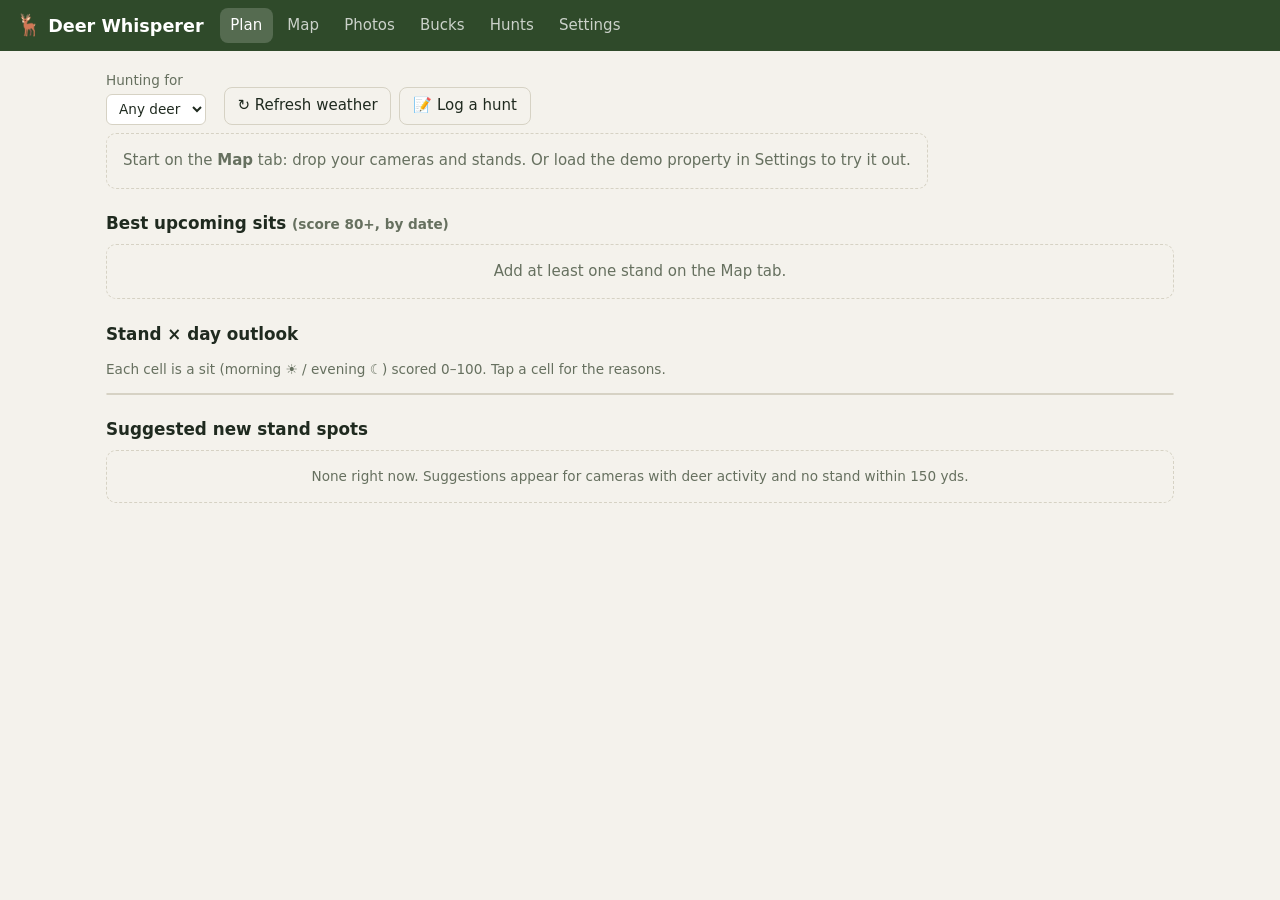
<file: index.html>
<!doctype html>
<html lang="en">
<head>
  <meta charset="utf-8">
  <meta name="viewport" content="width=device-width, initial-scale=1, viewport-fit=cover">
  <title>Deer Whisperer</title>
  <meta name="description" content="Trail-camera buck tracker and stand planner: wind, weather, moon and sightings in one place.">
  <link rel="manifest" href="manifest.webmanifest">
  <meta name="theme-color" content="#2f4a2a">
  <link rel="icon" href="icons/icon-192.png">
  <link rel="apple-touch-icon" href="icons/apple-touch-icon.png">
  <link rel="stylesheet" href="vendor/leaflet/leaflet.css">
  <link rel="stylesheet" href="css/styles.css">
</head>
<body>
  <header class="topbar">
    <div class="brand"><span class="logo">🦌</span> Deer Whisperer</div>
    <nav class="tabs" role="tablist">
      <button data-tab="plan" class="active">Plan</button>
      <button data-tab="map">Map</button>
      <button data-tab="photos">Photos</button>
      <button data-tab="bucks">Bucks</button>
      <button data-tab="hunts">Hunts</button>
      <button data-tab="settings">Settings</button>
    </nav>
  </header>

  <main>
    <!-- PLAN -->
    <section id="tab-plan" class="tab active">
      <div class="toolbar">
        <label>Hunting for
          <select id="plan-target"><option value="">Any deer</option></select>
        </label>
        <button id="plan-refresh" class="ghost">↻ Refresh weather</button>
        <button id="plan-log" class="ghost">📝 Log a hunt</button>
        <span id="plan-status" class="muted"></span>
      </div>
      <div id="plan-today" class="today"></div>
      <h2>Best upcoming sits <span class="muted small">(score 80+, by date)</span></h2>
      <div id="plan-best" class="best-list"></div>
      <h2>Stand × day outlook</h2>
      <p class="muted small">Each cell is a sit (morning ☀ / evening ☾) scored 0–100. Tap a cell for the reasons.</p>
      <div class="matrix-wrap"><table id="plan-matrix" class="matrix"></table></div>
      <div id="plan-detail" class="detail"></div>
      <h2>Suggested new stand spots</h2>
      <div id="plan-recs"></div>
    </section>

    <!-- MAP -->
    <section id="tab-map" class="tab">
      <div class="toolbar">
        <button id="add-camera">＋ Camera</button>
        <button id="add-stand">＋ Stand</button>
        <button id="locate-me" class="ghost">◎ My location</button>
        <button id="draw-prop" class="ghost">✏ Property line</button>
        <button id="draw-off" class="ghost">⛔ Off-limits area</button>
        <label class="file-btn ghost">⬆ Import boundary<input id="import-area" type="file" accept=".kml,.geojson,.json,application/vnd.google-earth.kml+xml,application/geo+json,application/json" hidden></label>
        <span id="map-hint" class="muted"></span>
      </div>
      <div id="draw-bar" class="toolbar card" hidden>
        <span id="draw-msg" class="small"></span>
        <button id="draw-undo" class="ghost tiny">Undo point</button>
        <button id="draw-done" class="tiny">Finish</button>
        <button id="draw-cancel" class="ghost tiny">Cancel</button>
      </div>
      <div id="map"></div>
      <p class="muted small">Tap a marker to edit it. Drag to move. Arrow on a camera = the way the lens faces. Dashed markers are suggested stand spots. Green outline = your property line (suggestions stay inside it, 20+ yds from the line); red = off-limits. Export a KML from onX, HuntStand or your county GIS site to import your boundary.</p>
    </section>

    <!-- PHOTOS -->
    <section id="tab-photos" class="tab">
      <div class="card upload">
        <h3>Add trail-cam photos</h3>
        <div class="row">
          <label>Camera <select id="up-camera"></select></label>
          <label class="file-btn">Choose photos<input id="up-files" type="file" accept="image/*" multiple hidden></label>
          <label class="check"><input type="checkbox" id="up-ai"> Identify with AI</label>
          <label class="file-btn ghost">⬆ Import from Buck ID<input id="up-batch" type="file" accept="application/json,.json" hidden></label>
        </div>
        <p class="muted small">Date/time is read from the photo's EXIF data (most trail cams write it). You can fix it on each card. To tag a stack of doe photos at once: set Camera and Show: Needs review, then use “Mark shown photos as”. Bursts of the same deer at one camera within 30 minutes count as one sighting. Identified photos in Claude's Buck ID page? Use <b>Import from Buck ID</b>: each photo goes to the camera with the same name, and any without one go to the camera picked here.</p>
        <div id="up-progress" class="muted"></div>
      </div>
      <div class="toolbar">
        <label>Camera <select id="ph-filter-cam"><option value="">All</option></select></label>
        <label>Show <select id="ph-filter-kind">
          <option value="">All</option><option value="review">Needs review</option><option value="buck">Bucks</option><option value="doe">Does/fawns</option><option value="other">Other animals</option>
        </select></label>
        <span id="ph-count" class="muted"></span>
        <label>Mark shown photos as <select id="ph-tag"></select></label>
        <label class="check"><input type="checkbox" id="ph-tag-all"> also change photos already tagged</label>
        <button id="ph-tag-go" class="ghost">Mark</button>
        <button id="ph-undo" class="ghost" hidden>↶ Undo last bulk change</button>
        <button id="ph-recover" class="ghost" hidden></button>
        <label>Move shown photos to <select id="ph-move"></select></label>
        <button id="ph-move-go" class="ghost">Move</button>
      </div>
      <div id="photo-grid" class="grid"></div>
    </section>

    <!-- BUCKS -->
    <section id="tab-bucks" class="tab">
      <div class="toolbar"><button id="add-buck">＋ New buck</button><button id="export-roster" class="ghost">Send bucks &amp; cameras to Buck ID</button></div>
      <div id="buck-list" class="grid wide"></div>
      <div id="wildlife"></div>
    </section>

    <!-- HUNTS -->
    <section id="tab-hunts" class="tab">
      <div class="toolbar"><button id="hunt-new">＋ Log a hunt</button><span id="hunt-summary" class="muted small"></span></div>
      <div id="hunt-form" class="card" hidden>
        <h3 id="hunt-form-title">Log a hunt</h3>
        <div class="row">
          <label>Stand <select id="hf-stand"></select></label>
          <label>Date <input id="hf-date" type="date"></label>
          <label>Sit <select id="hf-which"><option value="AM">Morning</option><option value="midday">Midday</option><option value="PM">Evening</option></select></label>
        </div>
        <div class="small muted" style="margin:.2rem 0 .3rem">What happened?</div>
        <div class="row" id="hf-outcome">
          <button type="button" class="ghost tiny" data-o="none">Saw nothing</button>
          <button type="button" class="ghost tiny" data-o="does">Saw deer, no bucks</button>
          <button type="button" class="ghost tiny" data-o="bucks">Saw bucks</button>
          <button type="button" class="ghost tiny" data-o="shot">Shot a buck 🎯</button>
        </div>
        <div id="hf-obs-wrap">
          <p class="small muted" style="margin:.6rem 0 .3rem">Tap the map where you saw deer, one tap per deer or group. Drag a pin to adjust it.</p>
          <div id="hunt-map"></div>
          <div id="hf-obs" class="obs-list"></div>
        </div>
        <label style="display:flex;margin-top:.6rem">Notes <textarea id="hf-notes" rows="2" placeholder="Wind swirled at 5pm, does came out of the cutover…"></textarea></label>
        <div class="row"><button id="hf-save">Save hunt</button><button id="hf-cancel" class="ghost">Cancel</button></div>
      </div>
      <div id="hunt-list" class="hunt-list"></div>
    </section>

    <!-- SETTINGS -->
    <section id="tab-settings" class="tab">
      <div class="card">
        <h3>Hunting area</h3>
        <label>Rut peak (your area) <input id="set-rut" type="date"></label>
        <p class="muted small">Most of the Midwest/Northeast peaks Nov 8–15. Southern states vary widely — check your state wildlife agency.</p>
        <label>Weapon / stand offset
          <select id="set-shot">
            <option value="20">Bow — 20 yds off the trail</option>
            <option value="25">Bow — 25 yds</option>
            <option value="35">Crossbow — 35 yds</option>
            <option value="80">Muzzleloader — 80 yds</option>
            <option value="120">Rifle — 120 yds</option>
          </select></label>
        <label>Camera influence radius <select id="set-radius">
          <option value="300">300 yds</option><option value="500">500 yds</option><option value="800">800 yds</option></select></label>
      </div>
      <div class="card">
        <h3>AI buck identification (optional)</h3>
        <p class="small">Uses Claude vision with your own Anthropic API key (from console.anthropic.com). The key is saved only in this browser and sent only to Anthropic. Each photo costs roughly a few cents.</p>
        <label>API key <input id="set-key" type="password" placeholder="sk-ant-…" autocomplete="off"></label>
        <label>Model <input id="set-model" type="text"></label>
      </div>
      <div class="card">
        <h3>Your data</h3>
        <p class="small">Everything is stored on this device only. Back it up, or move it to another device, with export/import.</p>
        <div class="row">
          <button id="export">⬇ Export backup</button>
          <label class="file-btn ghost">⬆ Import backup<input id="import" type="file" accept="application/json" hidden></label>
          <button id="demo" class="ghost">Load demo property</button>
          <button id="wipe" class="danger">Erase everything</button>
        </div>
        <p class="small muted">App version <b id="app-version">2026.11.06-2</b> · features: predator flags, bulk tagging, burst counting, hunt log, satellite stand check, property lines, weather patterns, buck chances on Plan, better buck names</p>
      </div>
    </section>
  </main>

  <dialog id="modal"><form method="dialog" class="modal-body"><div id="modal-content"></div><div class="row end"><button value="close" class="ghost">Close</button></div></form></dialog>
  <div id="toast"></div>

  <script src="vendor/leaflet/leaflet.js"></script>
  <script src="vendor/exifr/lite.umd.js"></script>
  <script src="js/geo.js"></script>
  <script src="js/astro.js"></script>
  <script src="js/weather.js"></script>
  <script src="js/store.js"></script>
  <script src="js/engine.js"></script>
  <script src="js/patterns.js"></script>
  <script src="js/terrain.js"></script>
  <script src="js/ai.js"></script>
  <script src="js/demo.js"></script>
  <script src="js/app.js"></script>
</body>
</html>
</file>
<file: vendor/leaflet/leaflet.css>
/* required styles */

.leaflet-pane,
.leaflet-tile,
.leaflet-marker-icon,
.leaflet-marker-shadow,
.leaflet-tile-container,
.leaflet-pane > svg,
.leaflet-pane > canvas,
.leaflet-zoom-box,
.leaflet-image-layer,
.leaflet-layer {
	position: absolute;
	left: 0;
	top: 0;
	}
.leaflet-container {
	overflow: hidden;
	}
.leaflet-tile,
.leaflet-marker-icon,
.leaflet-marker-shadow {
	-webkit-user-select: none;
	   -moz-user-select: none;
	        user-select: none;
	  -webkit-user-drag: none;
	}
/* Prevents IE11 from highlighting tiles in blue */
.leaflet-tile::selection {
	background: transparent;
}
/* Safari renders non-retina tile on retina better with this, but Chrome is worse */
.leaflet-safari .leaflet-tile {
	image-rendering: -webkit-optimize-contrast;
	}
/* hack that prevents hw layers "stretching" when loading new tiles */
.leaflet-safari .leaflet-tile-container {
	width: 1600px;
	height: 1600px;
	-webkit-transform-origin: 0 0;
	}
.leaflet-marker-icon,
.leaflet-marker-shadow {
	display: block;
	}
/* .leaflet-container svg: reset svg max-width decleration shipped in Joomla! (joomla.org) 3.x */
/* .leaflet-container img: map is broken in FF if you have max-width: 100% on tiles */
.leaflet-container .leaflet-overlay-pane svg {
	max-width: none !important;
	max-height: none !important;
	}
.leaflet-container .leaflet-marker-pane img,
.leaflet-container .leaflet-shadow-pane img,
.leaflet-container .leaflet-tile-pane img,
.leaflet-container img.leaflet-image-layer,
.leaflet-container .leaflet-tile {
	max-width: none !important;
	max-height: none !important;
	width: auto;
	padding: 0;
	}

.leaflet-container img.leaflet-tile {
	/* See: https://bugs.chromium.org/p/chromium/issues/detail?id=600120 */
	mix-blend-mode: plus-lighter;
}

.leaflet-container.leaflet-touch-zoom {
	-ms-touch-action: pan-x pan-y;
	touch-action: pan-x pan-y;
	}
.leaflet-container.leaflet-touch-drag {
	-ms-touch-action: pinch-zoom;
	/* Fallback for FF which doesn't support pinch-zoom */
	touch-action: none;
	touch-action: pinch-zoom;
}
.leaflet-container.leaflet-touch-drag.leaflet-touch-zoom {
	-ms-touch-action: none;
	touch-action: none;
}
.leaflet-container {
	-webkit-tap-highlight-color: transparent;
}
.leaflet-container a {
	-webkit-tap-highlight-color: rgba(51, 181, 229, 0.4);
}
.leaflet-tile {
	filter: inherit;
	visibility: hidden;
	}
.leaflet-tile-loaded {
	visibility: inherit;
	}
.leaflet-zoom-box {
	width: 0;
	height: 0;
	-moz-box-sizing: border-box;
	     box-sizing: border-box;
	z-index: 800;
	}
/* workaround for https://bugzilla.mozilla.org/show_bug.cgi?id=888319 */
.leaflet-overlay-pane svg {
	-moz-user-select: none;
	}

.leaflet-pane         { z-index: 400; }

.leaflet-tile-pane    { z-index: 200; }
.leaflet-overlay-pane { z-index: 400; }
.leaflet-shadow-pane  { z-index: 500; }
.leaflet-marker-pane  { z-index: 600; }
.leaflet-tooltip-pane   { z-index: 650; }
.leaflet-popup-pane   { z-index: 700; }

.leaflet-map-pane canvas { z-index: 100; }
.leaflet-map-pane svg    { z-index: 200; }

.leaflet-vml-shape {
	width: 1px;
	height: 1px;
	}
.lvml {
	behavior: url(#default#VML);
	display: inline-block;
	position: absolute;
	}


/* control positioning */

.leaflet-control {
	position: relative;
	z-index: 800;
	pointer-events: visiblePainted; /* IE 9-10 doesn't have auto */
	pointer-events: auto;
	}
.leaflet-top,
.leaflet-bottom {
	position: absolute;
	z-index: 1000;
	pointer-events: none;
	}
.leaflet-top {
	top: 0;
	}
.leaflet-right {
	right: 0;
	}
.leaflet-bottom {
	bottom: 0;
	}
.leaflet-left {
	left: 0;
	}
.leaflet-control {
	float: left;
	clear: both;
	}
.leaflet-right .leaflet-control {
	float: right;
	}
.leaflet-top .leaflet-control {
	margin-top: 10px;
	}
.leaflet-bottom .leaflet-control {
	margin-bottom: 10px;
	}
.leaflet-left .leaflet-control {
	margin-left: 10px;
	}
.leaflet-right .leaflet-control {
	margin-right: 10px;
	}


/* zoom and fade animations */

.leaflet-fade-anim .leaflet-popup {
	opacity: 0;
	-webkit-transition: opacity 0.2s linear;
	   -moz-transition: opacity 0.2s linear;
	        transition: opacity 0.2s linear;
	}
.leaflet-fade-anim .leaflet-map-pane .leaflet-popup {
	opacity: 1;
	}
.leaflet-zoom-animated {
	-webkit-transform-origin: 0 0;
	    -ms-transform-origin: 0 0;
	        transform-origin: 0 0;
	}
svg.leaflet-zoom-animated {
	will-change: transform;
}

.leaflet-zoom-anim .leaflet-zoom-animated {
	-webkit-transition: -webkit-transform 0.25s cubic-bezier(0,0,0.25,1);
	   -moz-transition:    -moz-transform 0.25s cubic-bezier(0,0,0.25,1);
	        transition:         transform 0.25s cubic-bezier(0,0,0.25,1);
	}
.leaflet-zoom-anim .leaflet-tile,
.leaflet-pan-anim .leaflet-tile {
	-webkit-transition: none;
	   -moz-transition: none;
	        transition: none;
	}

.leaflet-zoom-anim .leaflet-zoom-hide {
	visibility: hidden;
	}


/* cursors */

.leaflet-interactive {
	cursor: pointer;
	}
.leaflet-grab {
	cursor: -webkit-grab;
	cursor:    -moz-grab;
	cursor:         grab;
	}
.leaflet-crosshair,
.leaflet-crosshair .leaflet-interactive {
	cursor: crosshair;
	}
.leaflet-popup-pane,
.leaflet-control {
	cursor: auto;
	}
.leaflet-dragging .leaflet-grab,
.leaflet-dragging .leaflet-grab .leaflet-interactive,
.leaflet-dragging .leaflet-marker-draggable {
	cursor: move;
	cursor: -webkit-grabbing;
	cursor:    -moz-grabbing;
	cursor:         grabbing;
	}

/* marker & overlays interactivity */
.leaflet-marker-icon,
.leaflet-marker-shadow,
.leaflet-image-layer,
.leaflet-pane > svg path,
.leaflet-tile-container {
	pointer-events: none;
	}

.leaflet-marker-icon.leaflet-interactive,
.leaflet-image-layer.leaflet-interactive,
.leaflet-pane > svg path.leaflet-interactive,
svg.leaflet-image-layer.leaflet-interactive path {
	pointer-events: visiblePainted; /* IE 9-10 doesn't have auto */
	pointer-events: auto;
	}

/* visual tweaks */

.leaflet-container {
	background: #ddd;
	outline-offset: 1px;
	}
.leaflet-container a {
	color: #0078A8;
	}
.leaflet-zoom-box {
	border: 2px dotted #38f;
	background: rgba(255,255,255,0.5);
	}


/* general typography */
.leaflet-container {
	font-family: "Helvetica Neue", Arial, Helvetica, sans-serif;
	font-size: 12px;
	font-size: 0.75rem;
	line-height: 1.5;
	}


/* general toolbar styles */

.leaflet-bar {
	box-shadow: 0 1px 5px rgba(0,0,0,0.65);
	border-radius: 4px;
	}
.leaflet-bar a {
	background-color: #fff;
	border-bottom: 1px solid #ccc;
	width: 26px;
	height: 26px;
	line-height: 26px;
	display: block;
	text-align: center;
	text-decoration: none;
	color: black;
	}
.leaflet-bar a,
.leaflet-control-layers-toggle {
	background-position: 50% 50%;
	background-repeat: no-repeat;
	display: block;
	}
.leaflet-bar a:hover,
.leaflet-bar a:focus {
	background-color: #f4f4f4;
	}
.leaflet-bar a:first-child {
	border-top-left-radius: 4px;
	border-top-right-radius: 4px;
	}
.leaflet-bar a:last-child {
	border-bottom-left-radius: 4px;
	border-bottom-right-radius: 4px;
	border-bottom: none;
	}
.leaflet-bar a.leaflet-disabled {
	cursor: default;
	background-color: #f4f4f4;
	color: #bbb;
	}

.leaflet-touch .leaflet-bar a {
	width: 30px;
	height: 30px;
	line-height: 30px;
	}
.leaflet-touch .leaflet-bar a:first-child {
	border-top-left-radius: 2px;
	border-top-right-radius: 2px;
	}
.leaflet-touch .leaflet-bar a:last-child {
	border-bottom-left-radius: 2px;
	border-bottom-right-radius: 2px;
	}

/* zoom control */

.leaflet-control-zoom-in,
.leaflet-control-zoom-out {
	font: bold 18px 'Lucida Console', Monaco, monospace;
	text-indent: 1px;
	}

.leaflet-touch .leaflet-control-zoom-in, .leaflet-touch .leaflet-control-zoom-out  {
	font-size: 22px;
	}


/* layers control */

.leaflet-control-layers {
	box-shadow: 0 1px 5px rgba(0,0,0,0.4);
	background: #fff;
	border-radius: 5px;
	}
.leaflet-control-layers-toggle {
	background-image: url(images/layers.png);
	width: 36px;
	height: 36px;
	}
.leaflet-retina .leaflet-control-layers-toggle {
	background-image: url(images/layers-2x.png);
	background-size: 26px 26px;
	}
.leaflet-touch .leaflet-control-layers-toggle {
	width: 44px;
	height: 44px;
	}
.leaflet-control-layers .leaflet-control-layers-list,
.leaflet-control-layers-expanded .leaflet-control-layers-toggle {
	display: none;
	}
.leaflet-control-layers-expanded .leaflet-control-layers-list {
	display: block;
	position: relative;
	}
.leaflet-control-layers-expanded {
	padding: 6px 10px 6px 6px;
	color: #333;
	background: #fff;
	}
.leaflet-control-layers-scrollbar {
	overflow-y: scroll;
	overflow-x: hidden;
	padding-right: 5px;
	}
.leaflet-control-layers-selector {
	margin-top: 2px;
	position: relative;
	top: 1px;
	}
.leaflet-control-layers label {
	display: block;
	font-size: 13px;
	font-size: 1.08333em;
	}
.leaflet-control-layers-separator {
	height: 0;
	border-top: 1px solid #ddd;
	margin: 5px -10px 5px -6px;
	}

/* Default icon URLs */
.leaflet-default-icon-path { /* used only in path-guessing heuristic, see L.Icon.Default */
	background-image: url(images/marker-icon.png);
	}


/* attribution and scale controls */

.leaflet-container .leaflet-control-attribution {
	background: #fff;
	background: rgba(255, 255, 255, 0.8);
	margin: 0;
	}
.leaflet-control-attribution,
.leaflet-control-scale-line {
	padding: 0 5px;
	color: #333;
	line-height: 1.4;
	}
.leaflet-control-attribution a {
	text-decoration: none;
	}
.leaflet-control-attribution a:hover,
.leaflet-control-attribution a:focus {
	text-decoration: underline;
	}
.leaflet-attribution-flag {
	display: inline !important;
	vertical-align: baseline !important;
	width: 1em;
	height: 0.6669em;
	}
.leaflet-left .leaflet-control-scale {
	margin-left: 5px;
	}
.leaflet-bottom .leaflet-control-scale {
	margin-bottom: 5px;
	}
.leaflet-control-scale-line {
	border: 2px solid #777;
	border-top: none;
	line-height: 1.1;
	padding: 2px 5px 1px;
	white-space: nowrap;
	-moz-box-sizing: border-box;
	     box-sizing: border-box;
	background: rgba(255, 255, 255, 0.8);
	text-shadow: 1px 1px #fff;
	}
.leaflet-control-scale-line:not(:first-child) {
	border-top: 2px solid #777;
	border-bottom: none;
	margin-top: -2px;
	}
.leaflet-control-scale-line:not(:first-child):not(:last-child) {
	border-bottom: 2px solid #777;
	}

.leaflet-touch .leaflet-control-attribution,
.leaflet-touch .leaflet-control-layers,
.leaflet-touch .leaflet-bar {
	box-shadow: none;
	}
.leaflet-touch .leaflet-control-layers,
.leaflet-touch .leaflet-bar {
	border: 2px solid rgba(0,0,0,0.2);
	background-clip: padding-box;
	}


/* popup */

.leaflet-popup {
	position: absolute;
	text-align: center;
	margin-bottom: 20px;
	}
.leaflet-popup-content-wrapper {
	padding: 1px;
	text-align: left;
	border-radius: 12px;
	}
.leaflet-popup-content {
	margin: 13px 24px 13px 20px;
	line-height: 1.3;
	font-size: 13px;
	font-size: 1.08333em;
	min-height: 1px;
	}
.leaflet-popup-content p {
	margin: 17px 0;
	margin: 1.3em 0;
	}
.leaflet-popup-tip-container {
	width: 40px;
	height: 20px;
	position: absolute;
	left: 50%;
	margin-top: -1px;
	margin-left: -20px;
	overflow: hidden;
	pointer-events: none;
	}
.leaflet-popup-tip {
	width: 17px;
	height: 17px;
	padding: 1px;

	margin: -10px auto 0;
	pointer-events: auto;

	-webkit-transform: rotate(45deg);
	   -moz-transform: rotate(45deg);
	    -ms-transform: rotate(45deg);
	        transform: rotate(45deg);
	}
.leaflet-popup-content-wrapper,
.leaflet-popup-tip {
	background: white;
	color: #333;
	box-shadow: 0 3px 14px rgba(0,0,0,0.4);
	}
.leaflet-container a.leaflet-popup-close-button {
	position: absolute;
	top: 0;
	right: 0;
	border: none;
	text-align: center;
	width: 24px;
	height: 24px;
	font: 16px/24px Tahoma, Verdana, sans-serif;
	color: #757575;
	text-decoration: none;
	background: transparent;
	}
.leaflet-container a.leaflet-popup-close-button:hover,
.leaflet-container a.leaflet-popup-close-button:focus {
	color: #585858;
	}
.leaflet-popup-scrolled {
	overflow: auto;
	}

.leaflet-oldie .leaflet-popup-content-wrapper {
	-ms-zoom: 1;
	}
.leaflet-oldie .leaflet-popup-tip {
	width: 24px;
	margin: 0 auto;

	-ms-filter: "progid:DXImageTransform.Microsoft.Matrix(M11=0.70710678, M12=0.70710678, M21=-0.70710678, M22=0.70710678)";
	filter: progid:DXImageTransform.Microsoft.Matrix(M11=0.70710678, M12=0.70710678, M21=-0.70710678, M22=0.70710678);
	}

.leaflet-oldie .leaflet-control-zoom,
.leaflet-oldie .leaflet-control-layers,
.leaflet-oldie .leaflet-popup-content-wrapper,
.leaflet-oldie .leaflet-popup-tip {
	border: 1px solid #999;
	}


/* div icon */

.leaflet-div-icon {
	background: #fff;
	border: 1px solid #666;
	}


/* Tooltip */
/* Base styles for the element that has a tooltip */
.leaflet-tooltip {
	position: absolute;
	padding: 6px;
	background-color: #fff;
	border: 1px solid #fff;
	border-radius: 3px;
	color: #222;
	white-space: nowrap;
	-webkit-user-select: none;
	-moz-user-select: none;
	-ms-user-select: none;
	user-select: none;
	pointer-events: none;
	box-shadow: 0 1px 3px rgba(0,0,0,0.4);
	}
.leaflet-tooltip.leaflet-interactive {
	cursor: pointer;
	pointer-events: auto;
	}
.leaflet-tooltip-top:before,
.leaflet-tooltip-bottom:before,
.leaflet-tooltip-left:before,
.leaflet-tooltip-right:before {
	position: absolute;
	pointer-events: none;
	border: 6px solid transparent;
	background: transparent;
	content: "";
	}

/* Directions */

.leaflet-tooltip-bottom {
	margin-top: 6px;
}
.leaflet-tooltip-top {
	margin-top: -6px;
}
.leaflet-tooltip-bottom:before,
.leaflet-tooltip-top:before {
	left: 50%;
	margin-left: -6px;
	}
.leaflet-tooltip-top:before {
	bottom: 0;
	margin-bottom: -12px;
	border-top-color: #fff;
	}
.leaflet-tooltip-bottom:before {
	top: 0;
	margin-top: -12px;
	margin-left: -6px;
	border-bottom-color: #fff;
	}
.leaflet-tooltip-left {
	margin-left: -6px;
}
.leaflet-tooltip-right {
	margin-left: 6px;
}
.leaflet-tooltip-left:before,
.leaflet-tooltip-right:before {
	top: 50%;
	margin-top: -6px;
	}
.leaflet-tooltip-left:before {
	right: 0;
	margin-right: -12px;
	border-left-color: #fff;
	}
.leaflet-tooltip-right:before {
	left: 0;
	margin-left: -12px;
	border-right-color: #fff;
	}

/* Printing */

@media print {
	/* Prevent printers from removing background-images of controls. */
	.leaflet-control {
		-webkit-print-color-adjust: exact;
		print-color-adjust: exact;
		}
	}
</file>
<file: css/styles.css>
:root {
  --bg: #f4f2ec; --surface: #ffffff; --surface-2: #ebe8df; --text: #1f2a1f; --muted: #66705f;
  --border: #d6d2c4; --accent: #e8590c; --accent-text: #fff; --brand: #2f4a2a;
  --good: #2f9e44; --ok: #e0a800; --bad: #c92a2a;
  --s0: #e9ecef; --s1: #ffe3e3; --s2: #fff3bf; --s3: #d3f9d8; --s4: #8ce99a;
  --radius: 10px; --shadow: 0 1px 3px rgba(0,0,0,.08);
}
@media (prefers-color-scheme: dark) {
  :root:not([data-theme="light"]) {
    --bg: #141a14; --surface: #1d241c; --surface-2: #273026; --text: #e7ebe2; --muted: #9aa592;
    --border: #364034; --brand: #9ccc8f; --s0: #2a3029; --s1: #5c2626; --s2: #5c4f1a; --s3: #24502c; --s4: #2f7a3c;
    --shadow: none;
  }
}
:root[data-theme="dark"] {
  --bg: #141a14; --surface: #1d241c; --surface-2: #273026; --text: #e7ebe2; --muted: #9aa592;
  --border: #364034; --brand: #9ccc8f; --s0: #2a3029; --s1: #5c2626; --s2: #5c4f1a; --s3: #24502c; --s4: #2f7a3c;
  --shadow: none;
}
* { box-sizing: border-box; }
[hidden] { display: none !important; }
html, body { margin: 0; }
body { background: var(--bg); color: var(--text); font: 15px/1.45 system-ui, -apple-system, "Segoe UI", Roboto, sans-serif; }
h2 { font-size: 1.05rem; margin: 1.4rem 0 .5rem; }
h3 { margin: 0 0 .5rem; font-size: 1rem; }
.muted { color: var(--muted); } .small { font-size: .85rem; }
button, .file-btn { font: inherit; border: 1px solid transparent; background: var(--accent); color: var(--accent-text); padding: .45rem .8rem; border-radius: 8px; cursor: pointer; display: inline-flex; align-items: center; gap: .3rem; }
button.ghost, .file-btn.ghost { background: transparent; color: var(--text); border-color: var(--border); }
button.danger { background: var(--bad); }
button.tiny { padding: .15rem .45rem; font-size: .8rem; }
input, select, textarea { font: inherit; color: var(--text); background: var(--surface); border: 1px solid var(--border); border-radius: 6px; padding: .35rem .5rem; max-width: 100%; }
label { display: inline-flex; flex-direction: column; gap: .2rem; font-size: .85rem; color: var(--muted); margin: 0 .6rem .6rem 0; }
label.check { flex-direction: row; align-items: center; color: var(--text); }

.topbar { position: sticky; top: 0; z-index: 1000; background: var(--brand); color: #fff; display: flex; flex-wrap: wrap; align-items: center; gap: .5rem 1rem; padding: .5rem 16px; }
:root[data-theme="dark"] .topbar { color: #111; }
@media (prefers-color-scheme: dark) { :root:not([data-theme="light"]) .topbar { color: #111; } }
.brand { font-weight: 700; font-size: 1.1rem; } .logo { font-size: 1.3rem; }
.tabs { display: flex; gap: .25rem; overflow-x: auto; }
.tabs button { background: transparent; color: inherit; opacity: .75; padding: .35rem .6rem; }
.tabs button.active { opacity: 1; background: rgba(255,255,255,.18); }
main { max-width: 1100px; margin: 0 auto; padding: 12px 16px 60px; }
.tab { display: none; } .tab.active { display: block; }
.toolbar { display: flex; flex-wrap: wrap; align-items: flex-end; gap: .5rem; margin: .5rem 0; }
.toolbar label { margin-bottom: 0; }
.row { display: flex; flex-wrap: wrap; gap: .5rem; align-items: flex-end; } .row.end { justify-content: flex-end; }
.card { background: var(--surface); border: 1px solid var(--border); border-radius: var(--radius); padding: 12px; margin-bottom: 12px; box-shadow: var(--shadow); }

#map { height: min(70vh, 640px); border-radius: var(--radius); border: 1px solid var(--border); }
.leaflet-popup-content { min-width: 220px; color: #222; }
.leaflet-popup-content label { color: #555; display: flex; margin: 0 0 .4rem; }
.leaflet-popup-content input, .leaflet-popup-content select, .leaflet-popup-content textarea { background: #fff; color: #222; border-color: #ccc; width: 100%; }
.mk { font-size: 22px; line-height: 1; filter: drop-shadow(0 1px 2px rgba(0,0,0,.6)); position: relative; }
.mk .arrow { position: absolute; left: 50%; top: 50%; width: 0; height: 0; transform-origin: 0 0; }
.mk .arrow::after { content: ""; position: absolute; left: -6px; top: -34px; border: 6px solid transparent; border-bottom: 14px solid #ffd43b; }
.mk.rec { opacity: .85; border: 2px dashed #ffd43b; border-radius: 50%; padding: 2px; }
.mk-label { background: rgba(0,0,0,.6); color: #fff; border: 0; box-shadow: none; font-size: 11px; padding: 1px 4px; }

.grid { display: grid; grid-template-columns: repeat(auto-fill, minmax(230px, 1fr)); gap: 12px; }
.grid.wide { grid-template-columns: repeat(auto-fill, minmax(300px, 1fr)); }
.photo { background: var(--surface); border: 1px solid var(--border); border-radius: var(--radius); overflow: hidden; }
.photo img { width: 100%; aspect-ratio: 4/3; object-fit: cover; display: block; cursor: zoom-in; background: var(--surface-2); }
.photo .body { padding: 8px; display: grid; gap: .35rem; }
.photo .body label { margin: 0; display: flex; }
.photo .body select, .photo .body input { width: 100%; }
.photo .meta { font-size: .8rem; color: var(--muted); }
.photo.review { outline: 2px solid var(--ok); }
.pill { display: inline-block; padding: 0 .45rem; border-radius: 99px; font-size: .75rem; background: var(--surface-2); color: var(--text); margin-right: .25rem; }
.pill.good { background: var(--good); color: #fff; } .pill.bad { background: var(--bad); color: #fff; } .pill.ai { background: #5f3dc4; color: #fff; }

.buck { background: var(--surface); border: 1px solid var(--border); border-radius: var(--radius); overflow: hidden; }
.buck img { width: 100%; aspect-ratio: 16/10; object-fit: cover; display: block; background: var(--surface-2); }
.buck .body { padding: 10px; display: grid; gap: .4rem; }
.buck input.name { font-weight: 700; font-size: 1.05rem; }
.buck textarea { width: 100%; min-height: 3.2em; }

.today { display: flex; flex-wrap: wrap; gap: .5rem; }
.today .chip { background: var(--surface); border: 1px solid var(--border); border-radius: 8px; padding: .35rem .6rem; font-size: .9rem; }
.best-list { display: grid; gap: .5rem; }
.best { background: var(--surface); border: 1px solid var(--border); border-left: 6px solid var(--good); border-radius: var(--radius); padding: .6rem .8rem; cursor: pointer; }
.best .head { display: flex; justify-content: space-between; gap: .5rem; font-weight: 600; }
.score { font-variant-numeric: tabular-nums; font-weight: 700; }
.bucks { display: flex; flex-wrap: wrap; gap: .3rem; margin-top: .4rem; }
.bucks .pill { margin: 0; font-size: .8rem; padding: .1rem .55rem; border: 1px solid var(--border); }
.pill.chance-good { background: var(--good); color: #fff; border-color: transparent; }
.pill.chance-possible { background: var(--s2); }
.pill.chance-outside { background: transparent; color: var(--muted); }
.pattern { border-top: 1px solid var(--border); padding-top: .4rem; margin-top: .2rem; }
.pattern .pill { vertical-align: 1px; }
.why { margin-top: .2rem; }
.pred { margin-top: .4rem; padding: .35rem .5rem; border-left: 3px solid var(--bad); background: var(--surface-2); border-radius: 6px; }
#hunt-map { height: min(45vh, 360px); border-radius: var(--radius); border: 1px solid var(--border); }
#hf-outcome button.on { background: var(--accent); color: var(--accent-text); border-color: transparent; }
.obs-list { display: grid; gap: .4rem; margin-top: .5rem; }
.obs { display: grid; grid-template-columns: auto 1fr; gap: .4rem .6rem; align-items: center; background: var(--surface-2); border-radius: 8px; padding: .4rem .5rem; }
.obs .n { font-weight: 700; width: 1.6rem; height: 1.6rem; border-radius: 50%; display: grid; place-items: center; background: var(--accent); color: var(--accent-text); }
.obs .f { display: flex; flex-wrap: wrap; gap: .3rem; min-width: 0; }
.obs .f select, .obs .f input { width: auto; max-width: 100%; }
.hunt-list { display: grid; gap: .6rem; margin-top: .6rem; }
.hunt { background: var(--surface); border: 1px solid var(--border); border-radius: var(--radius); padding: .6rem .8rem; }
.hunt .head { display: flex; justify-content: space-between; gap: .5rem; font-weight: 600; }
.obs-wrap { position: relative; width: 22px; height: 22px; }
.obs-wrap .obs-pin { position: relative; z-index: 1; }
.obs-arrow { position: absolute; left: 11px; top: 11px; width: 0; height: 0; transform-origin: 0 0; pointer-events: none; }
.obs-arrow::before { content: ""; position: absolute; left: -2px; top: -34px; width: 4px; height: 24px; background: #ffd43b; border-radius: 2px; box-shadow: 0 0 2px rgba(0,0,0,.7); }
.obs-arrow::after { content: ""; position: absolute; left: -8px; top: -46px; border: 8px solid transparent; border-bottom: 14px solid #ffd43b; filter: drop-shadow(0 0 1px rgba(0,0,0,.8)); }
.obs-pin { background: var(--accent); color: #fff; border-radius: 50%; width: 22px; height: 22px; display: grid; place-items: center; font: 700 12px system-ui; border: 2px solid #fff; box-shadow: 0 1px 3px rgba(0,0,0,.5); }
.log-btn { margin-top: .4rem; } .why summary { cursor: pointer; color: var(--muted); }
.reasons { margin: .3rem 0 0; padding: 0; list-style: none; font-size: .88rem; }
.reasons li::before { content: "• "; }
.reasons li.p::before { content: "＋ "; color: var(--good); font-weight: 700; }
.reasons li.n::before { content: "－ "; color: var(--bad); font-weight: 700; }
.matrix-wrap { overflow-x: auto; border: 1px solid var(--border); border-radius: var(--radius); background: var(--surface); }
.matrix { border-collapse: collapse; font-size: .8rem; min-width: 100%; }
.matrix th, .matrix td { padding: 4px 3px; text-align: center; border-bottom: 1px solid var(--border); white-space: nowrap; }
.matrix th.stand { text-align: left; position: sticky; left: 0; background: var(--surface); padding-left: 8px; min-width: 110px; }
.matrix td.cell { cursor: pointer; min-width: 30px; font-variant-numeric: tabular-nums; }
.matrix td.cell.sel { outline: 2px solid var(--accent); outline-offset: -2px; }
.sc0 { background: var(--s0); } .sc1 { background: var(--s1); } .sc2 { background: var(--s2); } .sc3 { background: var(--s3); } .sc4 { background: var(--s4); font-weight: 700; }
.detail:empty { display: none; }
.detail { margin-top: .6rem; background: var(--surface); border: 1px solid var(--border); border-radius: var(--radius); padding: .6rem .8rem; }
.rec { background: var(--surface); border: 1px dashed var(--border); border-radius: var(--radius); padding: .6rem .8rem; margin-bottom: .5rem; }
.empty { padding: 1rem; text-align: center; color: var(--muted); border: 1px dashed var(--border); border-radius: var(--radius); }

dialog { border: 0; border-radius: var(--radius); padding: 0; max-width: min(96vw, 1000px); background: var(--surface); color: var(--text); }
dialog::backdrop { background: rgba(0,0,0,.6); }
.modal-body { padding: 12px; } .modal-body img { max-width: 100%; max-height: 75vh; display: block; margin: 0 auto; }
#toast { position: fixed; bottom: 16px; left: 50%; transform: translateX(-50%); background: #222; color: #fff; padding: .5rem 1rem; border-radius: 8px; opacity: 0; transition: opacity .2s; pointer-events: none; z-index: 2000; max-width: 90vw; }
#toast.show { opacity: .95; }
@media (max-width: 600px) {
  .topbar { padding: .4rem 16px; } .tabs { width: 100%; }
  .grid { grid-template-columns: repeat(auto-fill, minmax(160px, 1fr)); }
}
</file>
